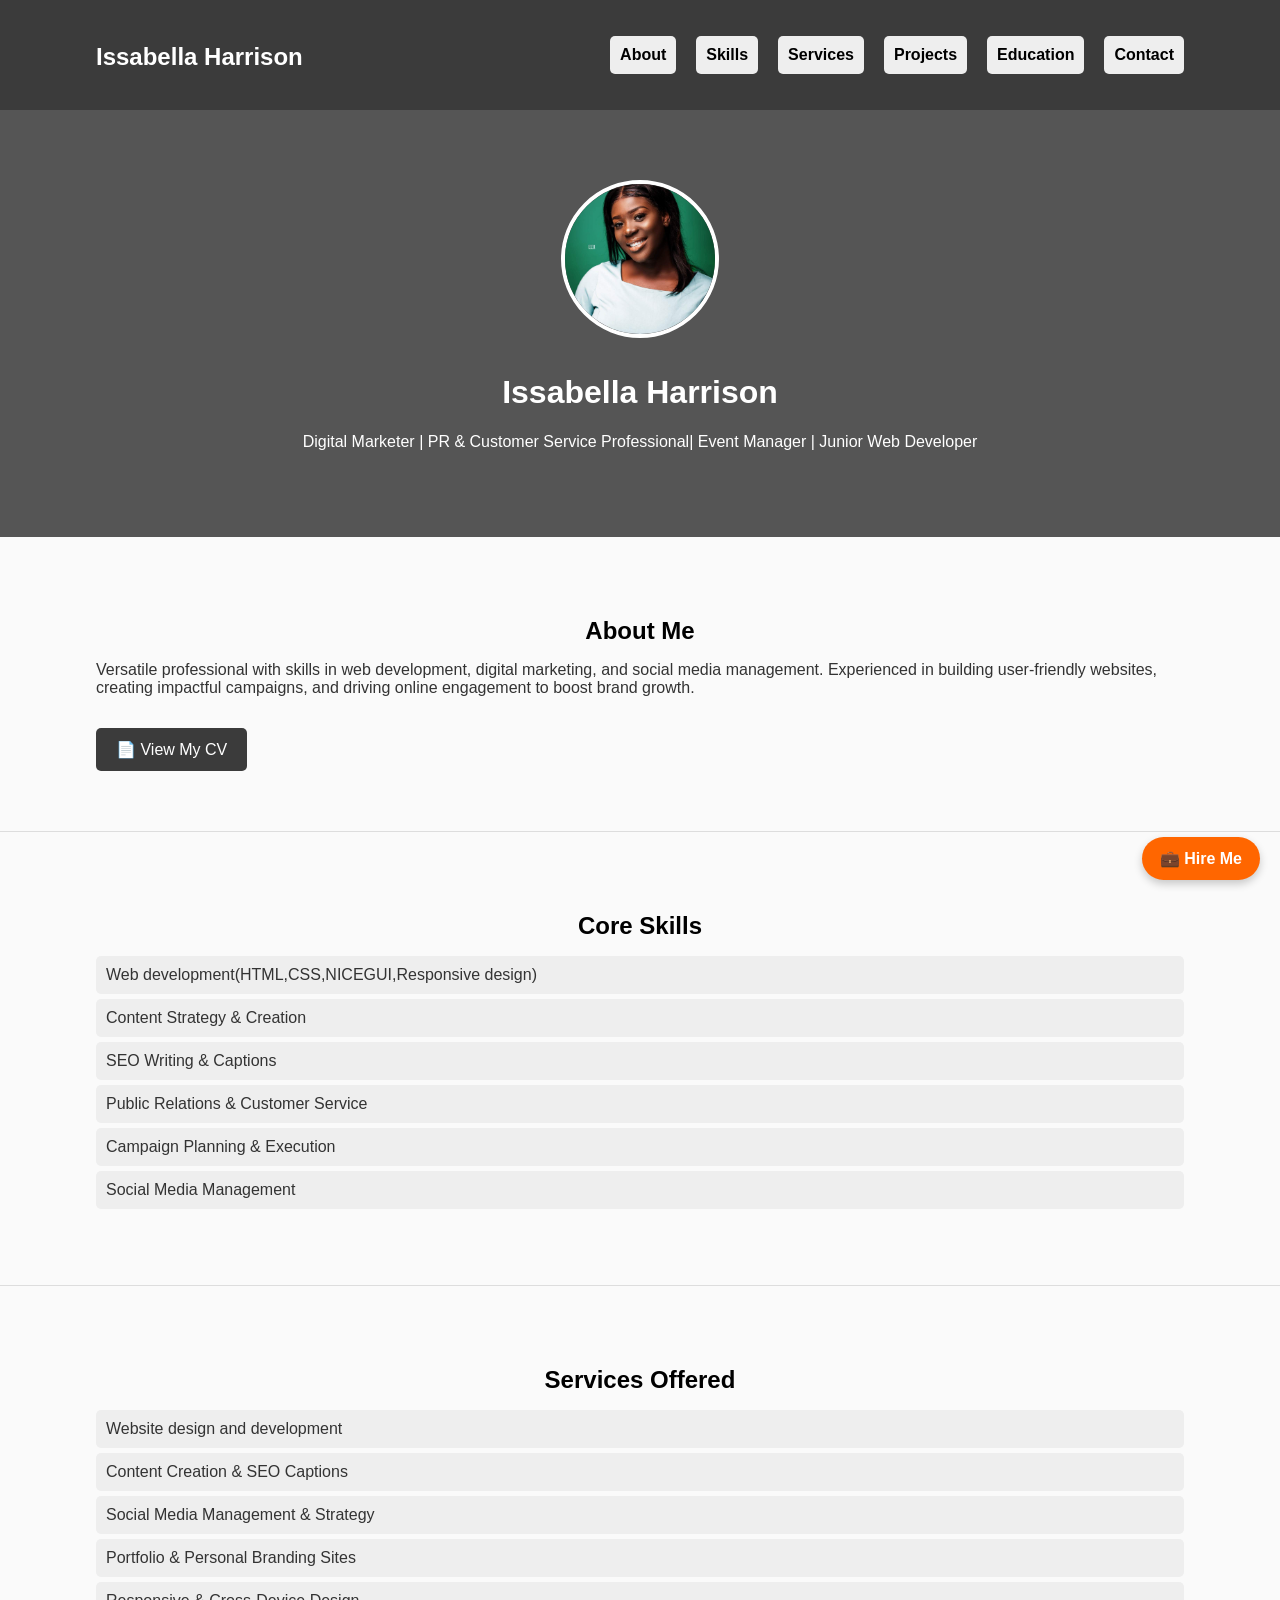
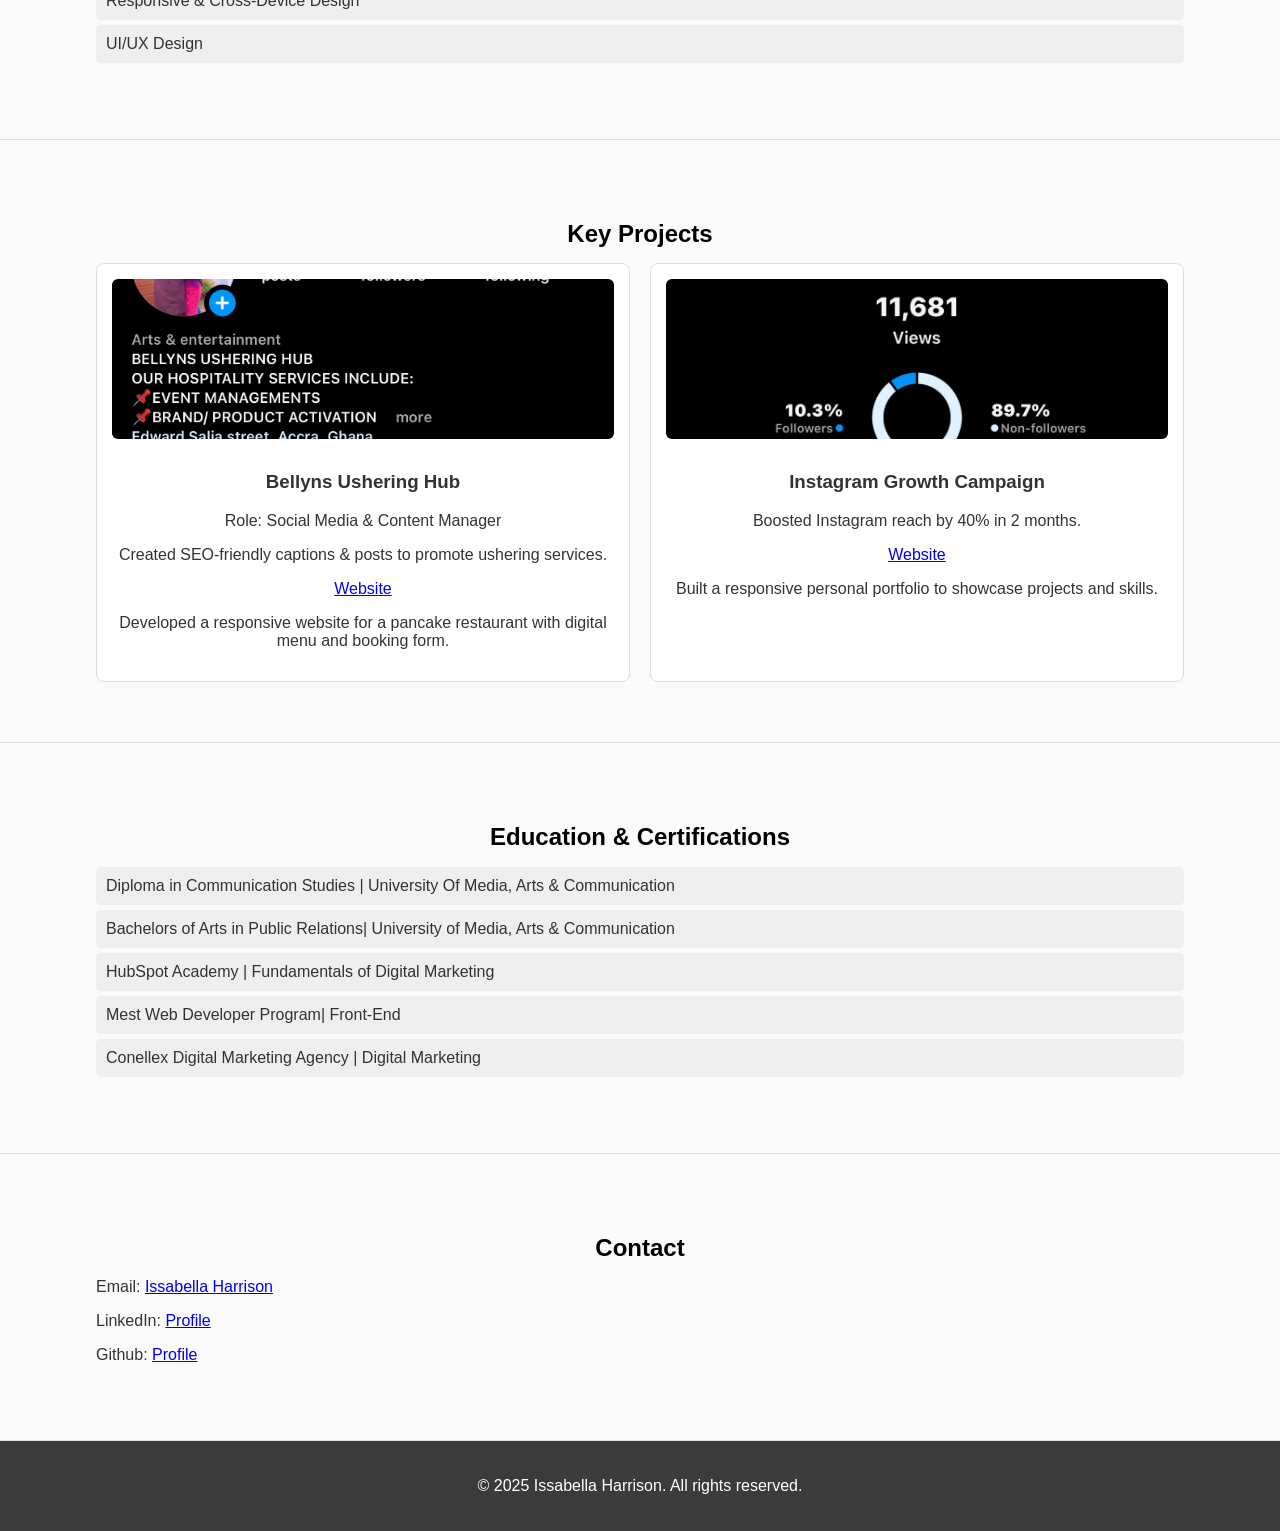
<file: index.html>
<!DOCTYPE html>
<html lang="en">
<head>
  <meta charset="UTF-8">
  <meta name="viewport" content="width=device-width, initial-scale=1.0">
  <title>Issabella Harrison - Portfolio</title>
  <!-- Make sure this file is in the same folder as style.css -->
  <link rel="stylesheet" href="styles/style.css">
</head>
<body>
  <!-- NAVIGATION -->
  <nav>
    <div class="container nav-container">
      <h2 class="logo">Issabella Harrison</h2>
      <ul class="nav-links">
        <li><a href="#about">About</a></li>
        <li><a href="#skills">Skills</a></li>
        <li><a href="#services">Services</a></li>
        <li><a href="#projects">Projects</a></li>
        <li><a href="#education">Education</a></li>
        <li><a href="#contact">Contact</a></li>
      </ul>
      <div class="menu-toggle">&#9776;</div>
    </div>
  </nav>

  <!-- HEADER -->
  <header>
    <div class="container header-content">
      <img src="/assets/images/Bella profile.JPEG" alt="Issabella Harrison" class="profile-pic">
      <div>
        <h1>Issabella Harrison</h1>
        <p>Digital Marketer | PR & Customer Service Professional| Event Manager | Junior Web Developer</p>
      </div>
    </div>
  </header>

  <!-- ABOUT -->
  <section id="about">
    <div class="container">
      <h2>About Me</h2>
      <p>Versatile professional with skills in web development, digital marketing, and social media management. Experienced in building user-friendly websites, creating impactful campaigns, and driving online engagement to boost brand growth.</p>


      <!-- Download CV Button -->
      <a href="https://drive.google.com/file/d/1iXarlpnsBrpIuu_yzi8I3Kl-ywojSGXH/view?usp=drivesdk" 
   target="_blank" class="btn">📄 View My CV</a>
    </div>
  </section>

  <!-- SKILLS -->
  <section id="skills">
    <div class="container">
      <h2>Core Skills</h2>
      <ul>
        <li>Web development(HTML,CSS,NICEGUI,Responsive design)</li>
        <li>Content Strategy & Creation</li>
        <li>SEO Writing & Captions</li>
        <li>Public Relations & Customer Service</li>
        <li>Campaign Planning & Execution</li>
        <li>Social Media Management</li>
      </ul>
    </div>
  </section>


<!--SERVICES-->
<section id="services">
  <div class="container">
    <h2>Services Offered</h2>
    <ul>
      <li>Website design and development</li>
      <li>Content Creation & SEO Captions</li>
      <li>Social Media Management & Strategy</li>
      <li>Portfolio & Personal Branding Sites</li>
      <li>Responsive & Cross-Device Design</li>
      <li>UI/UX Design</li>
    </ul>
  </div>
</section>




  <!-- PROJECTS -->
  <section id="projects">
    <div class="container">
      <h2>Key Projects</h2>
      <div class="project-grid">
        <div class="project-card">
          <img src="/assets/projects/project1.img.JPEG" alt="Bellyns Ushering Hub">
          <h3>Bellyns Ushering Hub</h3>
          <p>Role: Social Media & Content Manager</p>
           <p>Created SEO-friendly captions & posts to promote ushering services.</p>
          <a href ="https://event-website-wfye.onrender.com" target = _Project>Website</a>
          <p>Developed a responsive website for a pancake restaurant with digital menu and booking form.</p>
        </div>
        <div class="project-card">
          <img src="assets/projects/project9.img.jpeg" alt="Instagram Growth Campaign">
          <h3>Instagram Growth Campaign</h3>
          <p>Boosted Instagram reach by 40% in 2 months.</p>
          <a href="https://portfolio-issabella.netlify.app/" target =_Project>Website</a>
          <p>Built a responsive personal portfolio to showcase projects and skills.</p>
        </div>
      </div>
    </div>
  </section>


  <!--EDUCATION-->
  <section id="education">
  <div class="container">
    <h2>Education & Certifications</h2>
    <ul>
      <li>Diploma in Communication Studies | University Of Media, Arts & Communication</li>
      <li>Bachelors of Arts in Public Relations| University of Media, Arts & Communication</li>
      <li>HubSpot Academy | Fundamentals of Digital Marketing</li>
      <li>Mest Web Developer Program| Front-End </li>
      <li>Conellex Digital Marketing Agency | Digital Marketing</li>
    </ul>
  </div>
</section>

  <!-- CONTACT -->
  <section id="contact">
    <div class="container">
      <h2>Contact</h2>
      <p>Email: <a href="mailto:issabella878@gmail.com">Issabella Harrison</a></p>
      <p>LinkedIn: <a href="https://www.linkedin.com/in/issabella-harrison-199a3a119" target="_blank">Profile</a></p>
      <p>Github: <a href="https://github.com/Sweetberla" target="_blank">Profile</a></p>
    </div>
  </section>




  <!-- FOOTER -->
  <footer>
    <p>&copy; 2025 Issabella Harrison. All rights reserved.</p>
  </footer>

  <!-- Floating Hire Me Button -->
  <a href="mailto:issabella878@gmail.com" class="hire-btn">💼 Hire Me</a>

  <!-- Mobile Menu Script -->
  <script>
    const toggle = document.querySelector('.menu-toggle');
    const navLinks = document.querySelector('.nav-links');
    toggle.addEventListener('click', () => {
      navLinks.classList.toggle('active');
    });
  </script>
</body>
</html>
</file>
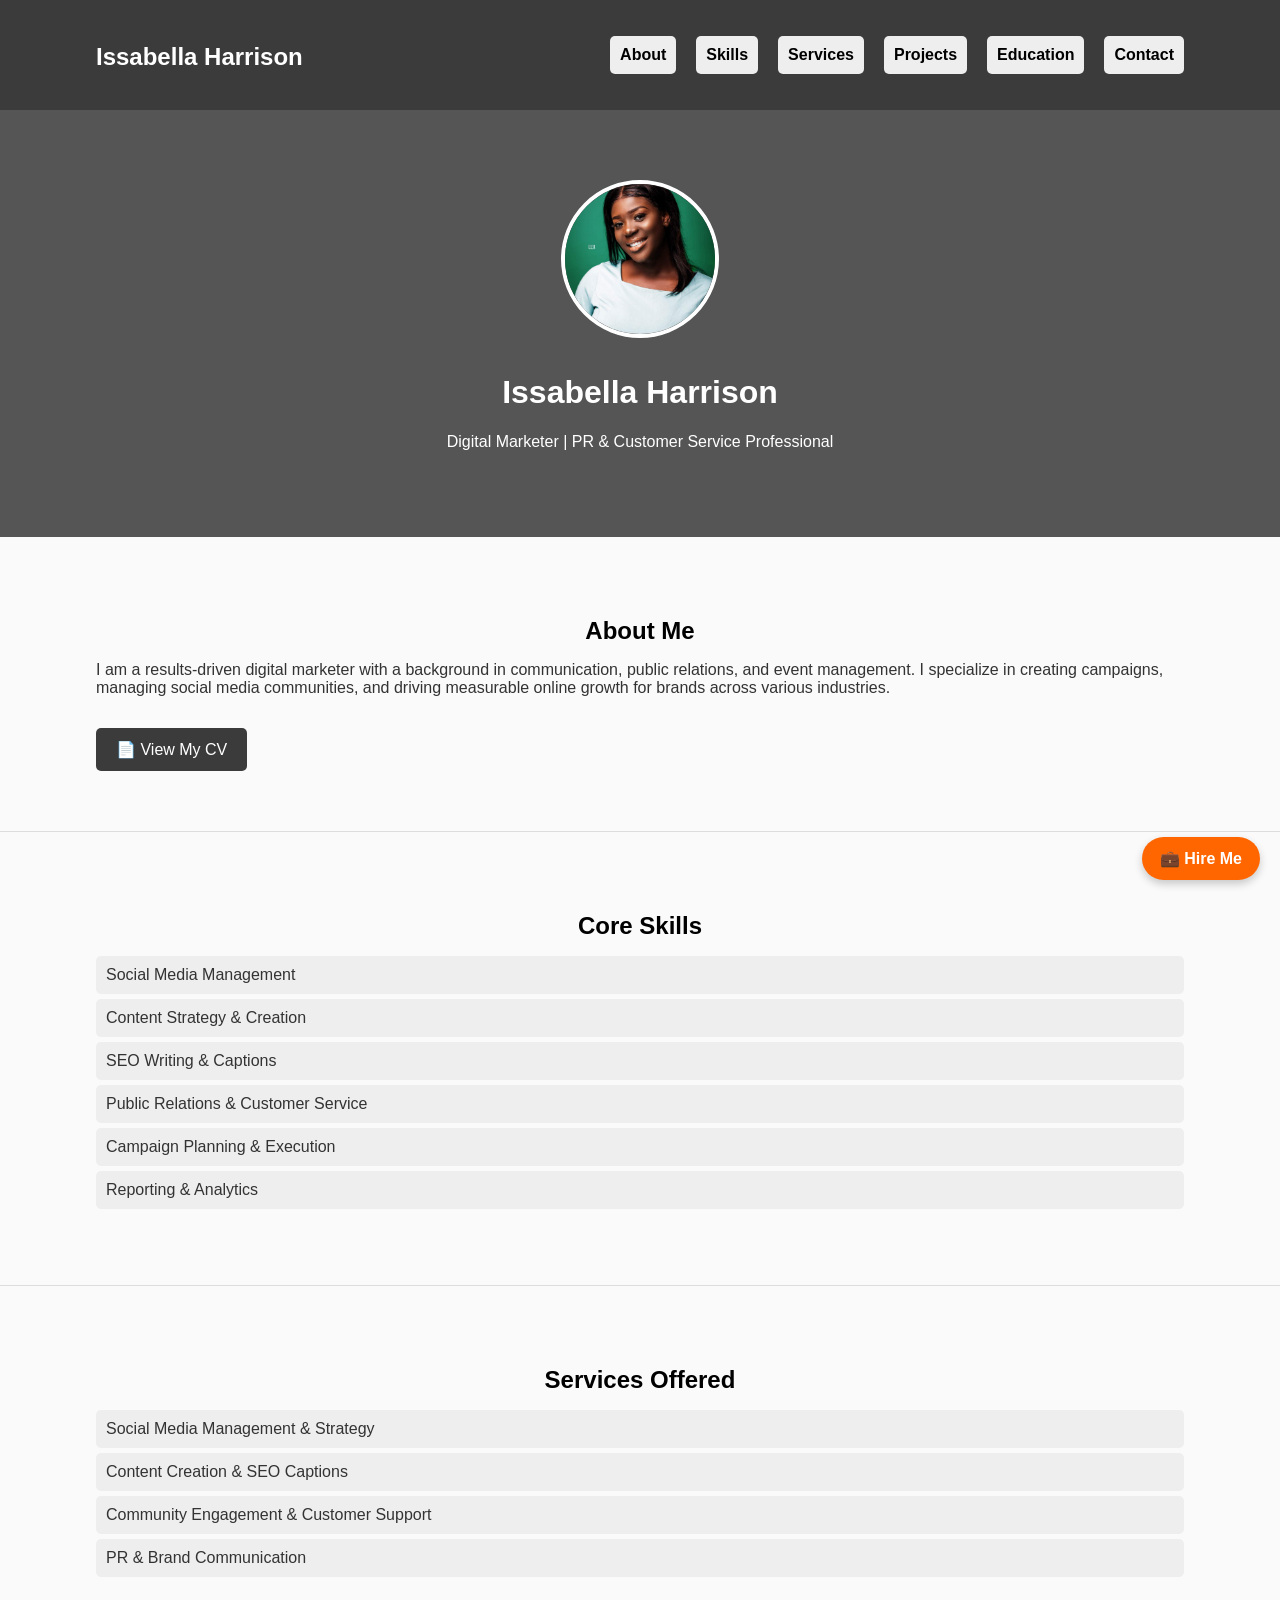
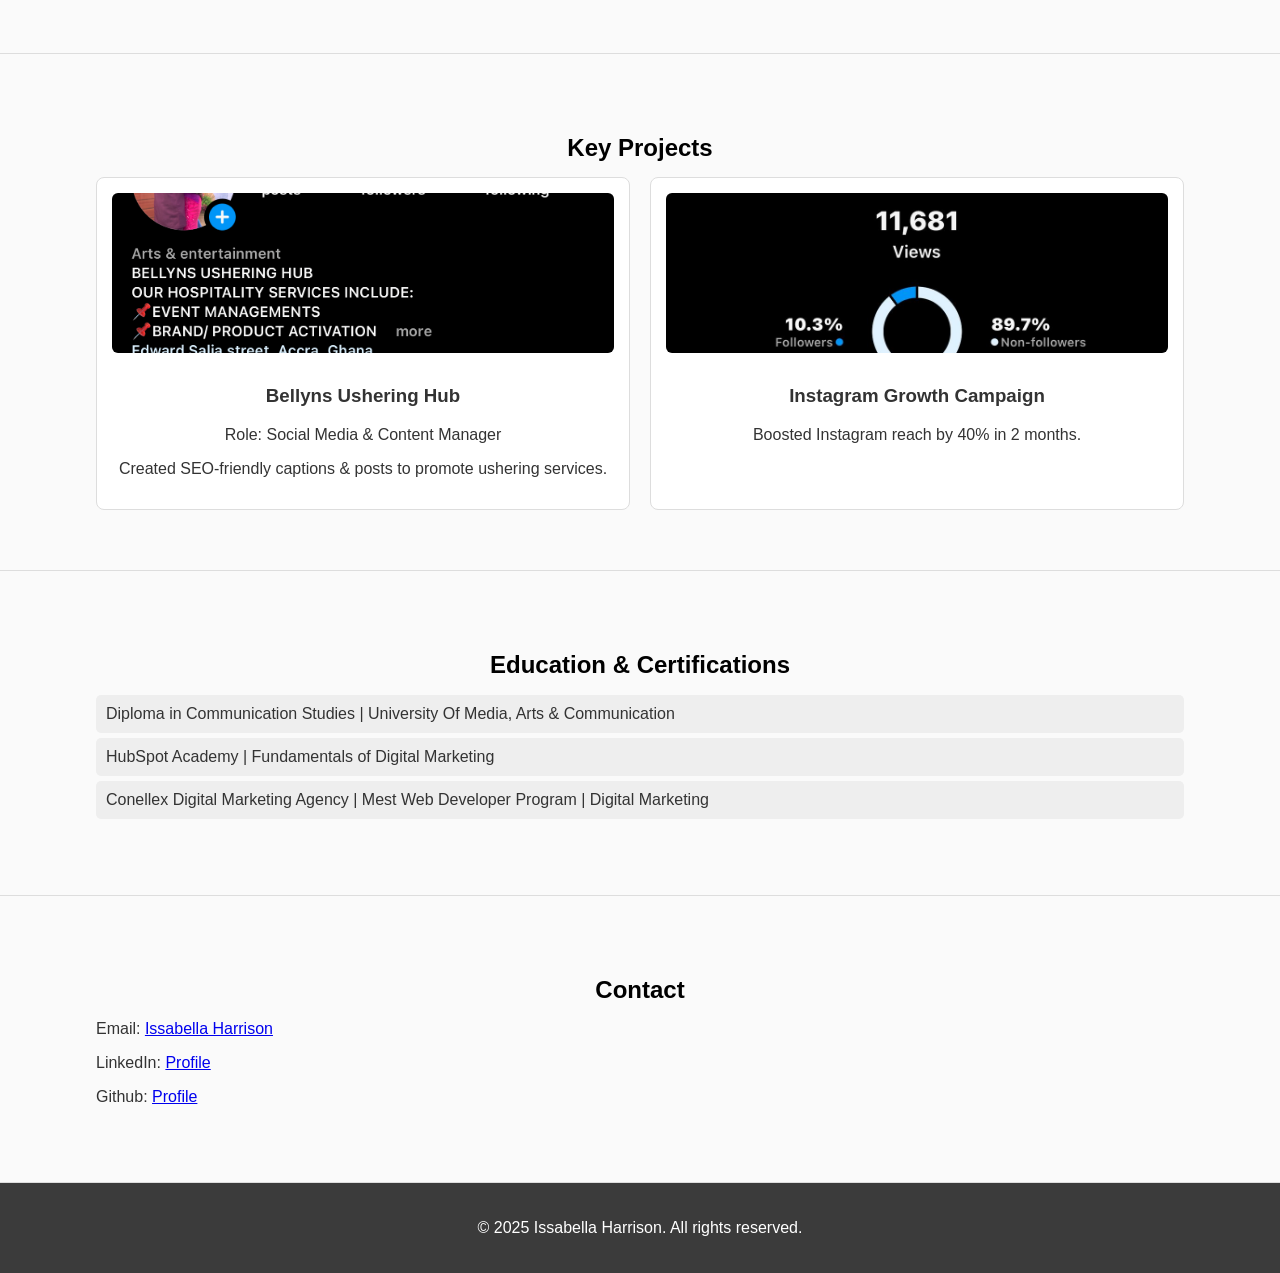
<file: images/index.html>
<!DOCTYPE html>
<html lang="en">
<head>
  <meta charset="UTF-8">
  <meta name="viewport" content="width=device-width, initial-scale=1.0">
  <title>Issabella Harrison - Portfolio</title>
  <!-- Make sure this file is in the same folder as style.css -->
  <link rel="stylesheet" href="style.css">
</head>
<body>
  <!-- NAVIGATION -->
  <nav>
    <div class="container nav-container">
      <h2 class="logo">Issabella Harrison</h2>
      <ul class="nav-links">
        <li><a href="#about">About</a></li>
        <li><a href="#skills">Skills</a></li>
        <li><a href="#services">Services</a></li>
        <li><a href="#projects">Projects</a></li>
        <li><a href="#education">Education</a></li>
        <li><a href="#contact">Contact</a></li>
      </ul>
      <div class="menu-toggle">&#9776;</div>
    </div>
  </nav>

  <!-- HEADER -->
  <header>
    <div class="container header-content">
      <img src="Bella profile.JPEG" alt="Issabella Harrison" class="profile-pic">
      <div>
        <h1>Issabella Harrison</h1>
        <p>Digital Marketer | PR & Customer Service Professional</p>
      </div>
    </div>
  </header>

  <!-- ABOUT -->
  <section id="about">
    <div class="container">
      <h2>About Me</h2>
      <p>I am a results-driven digital marketer with a background in communication, 
      public relations, and event management. I specialize in creating campaigns, 
      managing social media communities, and driving measurable online growth 
      for brands across various industries.</p>


      <!-- Download CV Button -->
      <a href="https://drive.google.com/file/d/1RgGXuH-Ih1lc3N_oChqZyHRZclBgobrq/view?usp=drivesdk" 
   target="_blank" class="btn">📄 View My CV</a>
    </div>
  </section>

  <!-- SKILLS -->
  <section id="skills">
    <div class="container">
      <h2>Core Skills</h2>
      <ul>
        <li>Social Media Management</li>
        <li>Content Strategy & Creation</li>
        <li>SEO Writing & Captions</li>
        <li>Public Relations & Customer Service</li>
        <li>Campaign Planning & Execution</li>
        <li>Reporting & Analytics</li>
      </ul>
    </div>
  </section>


<!--SERVICES-->
<section id="services">
  <div class="container">
    <h2>Services Offered</h2>
    <ul>
      <li>Social Media Management & Strategy</li>
      <li>Content Creation & SEO Captions</li>
      <li>Community Engagement & Customer Support</li>
      <li>PR & Brand Communication</li>
    </ul>
  </div>
</section>




  <!-- PROJECTS -->
  <section id="projects">
    <div class="container">
      <h2>Key Projects</h2>
      <div class="project-grid">
        <div class="project-card">
          <img src="projects/project1.img.JPEG" alt="Bellyns Ushering Hub">
          <h3>Bellyns Ushering Hub</h3>
          <p>Role: Social Media & Content Manager</p>
          <p>Created SEO-friendly captions & posts to promote ushering services.</p>
        </div>
        <div class="project-card">
          <img src="projects/project9.img.jpeg" alt="Instagram Growth Campaign">
          <h3>Instagram Growth Campaign</h3>
          <p>Boosted Instagram reach by 40% in 2 months.</p>
        </div>
      </div>
    </div>
  </section>


  <!--EDUCATION-->
  <section id="education">
  <div class="container">
    <h2>Education & Certifications</h2>
    <ul>
      <li>Diploma in Communication Studies | University Of Media, Arts & Communication</li>
      <li>HubSpot Academy | Fundamentals of Digital Marketing</li>
      <li>Conellex Digital Marketing Agency | Mest Web Developer Program | Digital Marketing</li>
    </ul>
  </div>
</section>

  <!-- CONTACT -->
  <section id="contact">
    <div class="container">
      <h2>Contact</h2>
      <p>Email: <a href="mailto:issabella878@gmail.com">Issabella Harrison</a></p>
      <p>LinkedIn: <a href="https://www.linkedin.com/in/issabella-harrison-199a3a119" target="_blank">Profile</a></p>
      <p>Github: <a href="https://github.com/Sweetberla" target="_blank">Profile</a></p>
    </div>
  </section>




  <!-- FOOTER -->
  <footer>
    <p>&copy; 2025 Issabella Harrison. All rights reserved.</p>
  </footer>

  <!-- Floating Hire Me Button -->
  <a href="mailto:issabella878@gmail.com" class="hire-btn">💼 Hire Me</a>

  <!-- Mobile Menu Script -->
  <script>
    const toggle = document.querySelector('.menu-toggle');
    const navLinks = document.querySelector('.nav-links');
    toggle.addEventListener('click', () => {
      navLinks.classList.toggle('active');
    });
  </script>
</body>
</html>
</file>
<file: styles/style.css>
/* General */
body {
  font-family: Arial, sans-serif;
  margin: 0;
  background: #fafafa;
  color: #333;
}

/* Container */
.container {
  width: 85%;
  margin: auto;
  padding: 20px 0;
}

/* Navigation */
nav {
  background: #3b3b3b;
  color: #fff;
  position: sticky;
  top: 0;
  z-index: 1000;
}

.nav-container {
  display: flex;
  justify-content: space-between;
  align-items: center;
  padding: 15px 0;
}

.logo {
  font-size: 1.5em;
  color: #fff;
}

.nav-links {
  list-style: none;
  display: flex;
  gap: 20px;
}

.nav-links li a {
  color: #000;
  text-decoration: none;
  font-weight: bold;
}

.menu-toggle {
  display: none;
  font-size: 1.8em;
  cursor: pointer;
  color: #fff;
}

/* Header */
header {
  background: #555;
  color: #fff;
  padding: 50px 0;
  text-align: center;
}

.header-content {
  display: flex;
  flex-direction: column;
  align-items: center;
}

.profile-pic {
  width: 150px;
  height: 150px;
  border-radius: 50%;
  border: 4px solid #fff;
  margin-bottom: 15px;
  object-fit: cover;
}

/* Sections */
section {
  padding: 40px 0;
  border-bottom: 1px solid #ddd;
}

h2 {
  text-align: center;
  margin-bottom: 15px;
  color: #000;
}

/* Lists */
ul {
  list-style: none;
  padding: 0;
}

ul li {
  background: #eee;
  margin: 5px 0;
  padding: 10px;
  border-radius: 5px;
}

/* Projects */
.project-grid {
  display: grid;
  grid-template-columns: repeat(auto-fit, minmax(250px, 1fr));
  gap: 20px;
}

.project-card {
  background: #fff;
  padding: 15px;
  border-radius: 8px;
  border: 1px solid #ddd;
  text-align: center;
}

.project-card img {
  width: 100%;
  height: 160px;
  object-fit: cover;
  border-radius: 6px;
  margin-bottom: 10px;
}

/* Buttons */
.btn {
  display: inline-block;
  background: #3b3b3b;
  color: #fff;
  padding: 12px 20px;
  margin-top: 15px;
  text-decoration: none;
  border-radius: 5px;
  transition: 0.3s;
}

.btn:hover {
  background: #222;
}

/* Floating Hire Me Button */
.hire-btn {
  position: fixed;
  bottom: 20px;
  right: 20px;
  background: #ff6600;
  color: #fff;
  padding: 12px 18px;
  border-radius: 30px;
  text-decoration: none;
  font-weight: bold;
  box-shadow: 0px 4px 8px rgba(0,0,0,0.2);
  animation: pulse 1.5s infinite;
}

.hire-btn:hover {
  background: #e65c00;
}

/* Animation */
@keyframes pulse {
  0% { transform: scale(1); box-shadow: 0 0 0 0 rgba(255,102,0,0.6); }
  70% { transform: scale(1.08); box-shadow: 0 0 15px 5px rgba(255,102,0,0); }
  100% { transform: scale(1); box-shadow: 0 0 0 0 rgba(255,102,0,0); }
}

/* Footer */
footer {
  text-align: center;
  background: #3b3b3b;
  color: #fff;
  padding: 20px;
}

/* Responsive */
@media (max-width: 768px) {
  .nav-links {
    display: none;
    flex-direction: column;
    background: #3b3b3b;
    position: absolute;
    top: 60px;
    right: 0;
    width: 200px;
    padding: 10px;
  }

  .nav-links.active {
    display: flex;
  }

  .menu-toggle {
    display: block;
  }
}
</file>
<file: images/style.css>
/* General */
body {
  font-family: Arial, sans-serif;
  margin: 0;
  background: #fafafa;
  color: #333;
}

/* Container */
.container {
  width: 85%;
  margin: auto;
  padding: 20px 0;
}

/* Navigation */
nav {
  background: #3b3b3b;
  color: #fff;
  position: sticky;
  top: 0;
  z-index: 1000;
}

.nav-container {
  display: flex;
  justify-content: space-between;
  align-items: center;
  padding: 15px 0;
}

.logo {
  font-size: 1.5em;
  color: #fff;
}

.nav-links {
  list-style: none;
  display: flex;
  gap: 20px;
}

.nav-links li a {
  color: #000;
  text-decoration: none;
  font-weight: bold;
}

.menu-toggle {
  display: none;
  font-size: 1.8em;
  cursor: pointer;
  color: #fff;
}

/* Header */
header {
  background: #555;
  color: #fff;
  padding: 50px 0;
  text-align: center;
}

.header-content {
  display: flex;
  flex-direction: column;
  align-items: center;
}

.profile-pic {
  width: 150px;
  height: 150px;
  border-radius: 50%;
  border: 4px solid #fff;
  margin-bottom: 15px;
  object-fit: cover;
}

/* Sections */
section {
  padding: 40px 0;
  border-bottom: 1px solid #ddd;
}

h2 {
  text-align: center;
  margin-bottom: 15px;
  color: #000;
}

/* Lists */
ul {
  list-style: none;
  padding: 0;
}

ul li {
  background: #eee;
  margin: 5px 0;
  padding: 10px;
  border-radius: 5px;
}

/* Projects */
.project-grid {
  display: grid;
  grid-template-columns: repeat(auto-fit, minmax(250px, 1fr));
  gap: 20px;
}

.project-card {
  background: #fff;
  padding: 15px;
  border-radius: 8px;
  border: 1px solid #ddd;
  text-align: center;
}

.project-card img {
  width: 100%;
  height: 160px;
  object-fit: cover;
  border-radius: 6px;
  margin-bottom: 10px;
}

/* Buttons */
.btn {
  display: inline-block;
  background: #3b3b3b;
  color: #fff;
  padding: 12px 20px;
  margin-top: 15px;
  text-decoration: none;
  border-radius: 5px;
  transition: 0.3s;
}

.btn:hover {
  background: #222;
}

/* Floating Hire Me Button */
.hire-btn {
  position: fixed;
  bottom: 20px;
  right: 20px;
  background: #ff6600;
  color: #fff;
  padding: 12px 18px;
  border-radius: 30px;
  text-decoration: none;
  font-weight: bold;
  box-shadow: 0px 4px 8px rgba(0,0,0,0.2);
  animation: pulse 1.5s infinite;
}

.hire-btn:hover {
  background: #e65c00;
}

/* Animation */
@keyframes pulse {
  0% { transform: scale(1); box-shadow: 0 0 0 0 rgba(255,102,0,0.6); }
  70% { transform: scale(1.08); box-shadow: 0 0 15px 5px rgba(255,102,0,0); }
  100% { transform: scale(1); box-shadow: 0 0 0 0 rgba(255,102,0,0); }
}

/* Footer */
footer {
  text-align: center;
  background: #3b3b3b;
  color: #fff;
  padding: 20px;
}

/* Responsive */
@media (max-width: 768px) {
  .nav-links {
    display: none;
    flex-direction: column;
    background: #3b3b3b;
    position: absolute;
    top: 60px;
    right: 0;
    width: 200px;
    padding: 10px;
  }

  .nav-links.active {
    display: flex;
  }

  .menu-toggle {
    display: block;
  }
}
</file>
